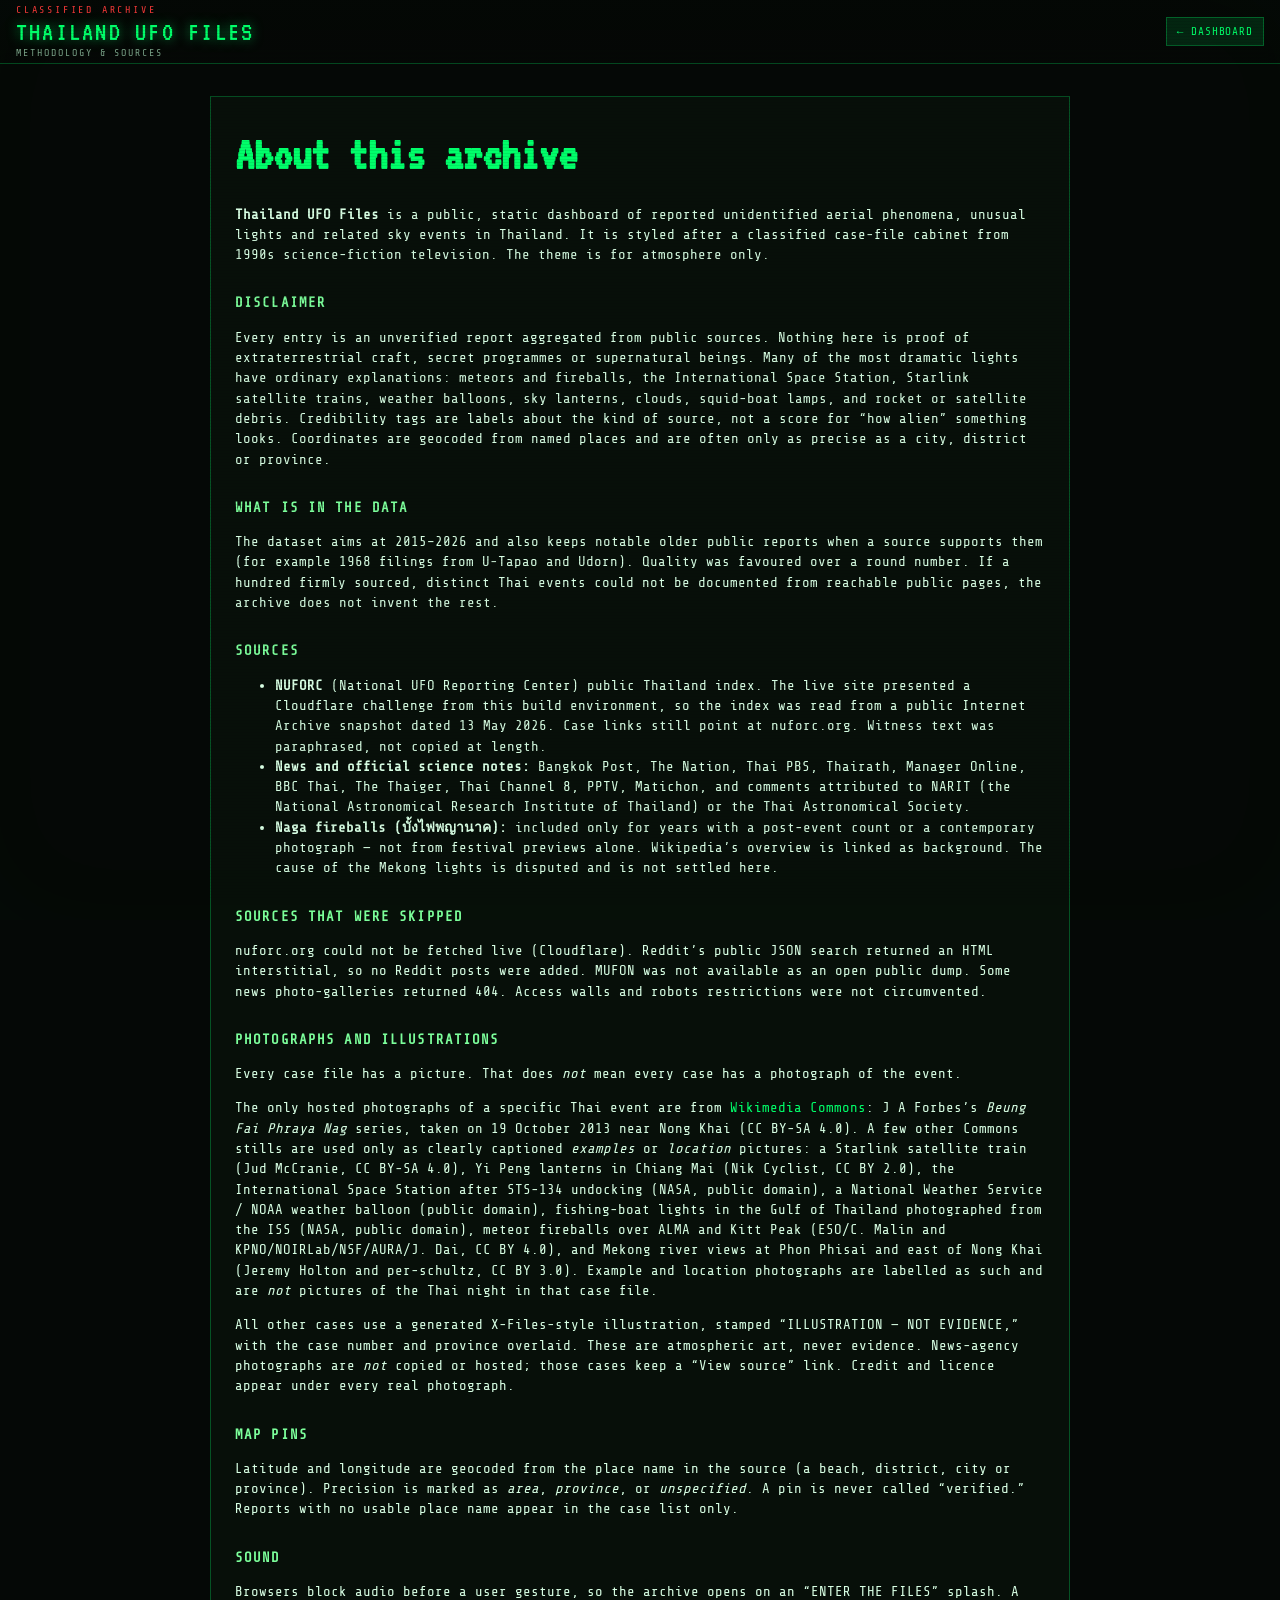
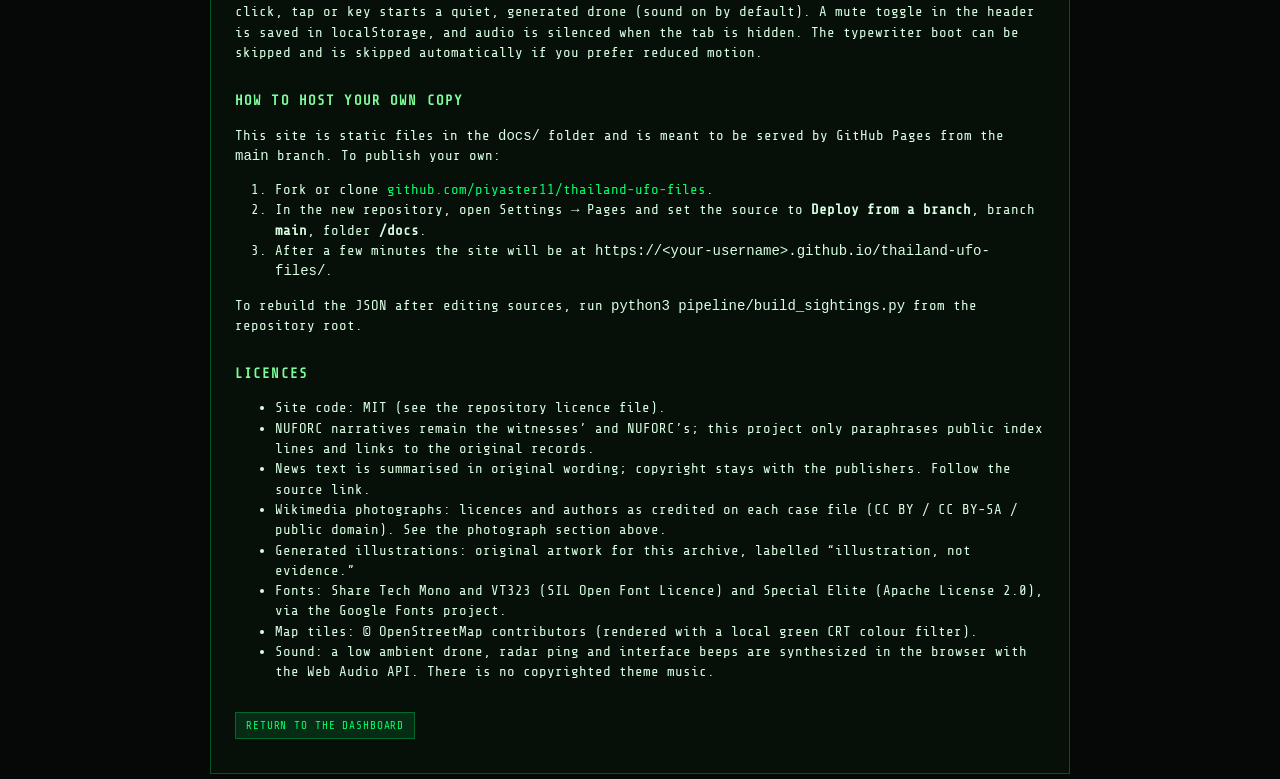
<file: docs/about.html>
<!DOCTYPE html>
<html lang="en">
<head>
  <meta charset="UTF-8">
  <meta name="viewport" content="width=device-width, initial-scale=1">
  <title>About — Thailand UFO Files</title>
  <link rel="stylesheet" href="css/style.css">
</head>
<body class="about-page">
  <div class="scanlines" aria-hidden="true"></div>
  <header class="site-header">
    <div class="brand">
      <div class="brand-kicker">Classified archive</div>
      <div class="brand-title">THAILAND UFO FILES</div>
      <div class="brand-sub">Methodology & sources</div>
    </div>
    <div class="header-actions">
      <a class="btn" href="index.html">← Dashboard</a>
    </div>
  </header>
  <main class="about-wrap" style="margin-top:96px">
    <h1>About this archive</h1>
    <p><strong>Thailand UFO Files</strong> is a public, static dashboard of reported unidentified aerial phenomena, unusual lights and related sky events in Thailand. It is styled after a classified case-file cabinet from 1990s science-fiction television. The theme is for atmosphere only.</p>

    <h2>Disclaimer</h2>
    <p>Every entry is an unverified report aggregated from public sources. Nothing here is proof of extraterrestrial craft, secret programmes or supernatural beings. Many of the most dramatic lights have ordinary explanations: meteors and fireballs, the International Space Station, Starlink satellite trains, weather balloons, sky lanterns, clouds, squid-boat lamps, and rocket or satellite debris. Credibility tags are labels about the kind of source, not a score for “how alien” something looks. Coordinates are geocoded from named places and are often only as precise as a city, district or province.</p>

    <h2>What is in the data</h2>
    <p>The dataset aims at 2015–2026 and also keeps notable older public reports when a source supports them (for example 1968 filings from U-Tapao and Udorn). Quality was favoured over a round number. If a hundred firmly sourced, distinct Thai events could not be documented from reachable public pages, the archive does not invent the rest.</p>

    <h2>Sources</h2>
    <ul>
      <li><strong>NUFORC</strong> (National UFO Reporting Center) public Thailand index. The live site presented a Cloudflare challenge from this build environment, so the index was read from a public Internet Archive snapshot dated 13 May 2026. Case links still point at nuforc.org. Witness text was paraphrased, not copied at length.</li>
      <li><strong>News and official science notes:</strong> Bangkok Post, The Nation, Thai PBS, Thairath, Manager Online, BBC Thai, The Thaiger, Thai Channel 8, PPTV, Matichon, and comments attributed to NARIT (the National Astronomical Research Institute of Thailand) or the Thai Astronomical Society.</li>
      <li><strong>Naga fireballs (บั้งไฟพญานาค):</strong> included only for years with a post-event count or a contemporary photograph — not from festival previews alone. Wikipedia’s overview is linked as background. The cause of the Mekong lights is disputed and is not settled here.</li>
    </ul>

    <h2>Sources that were skipped</h2>
    <p>nuforc.org could not be fetched live (Cloudflare). Reddit’s public JSON search returned an HTML interstitial, so no Reddit posts were added. MUFON was not available as an open public dump. Some news photo-galleries returned 404. Access walls and robots restrictions were not circumvented.</p>

    <h2>Photographs and illustrations</h2>
    <p>Every case file has a picture. That does <em>not</em> mean every case has a photograph of the event.</p>
    <p>The only hosted photographs of a specific Thai event are from <a href="https://commons.wikimedia.org/">Wikimedia Commons</a>: J A Forbes’s <em>Beung Fai Phraya Nag</em> series, taken on 19 October 2013 near Nong Khai (CC BY-SA 4.0). A few other Commons stills are used only as clearly captioned <em>examples</em> or <em>location</em> pictures: a Starlink satellite train (Jud McCranie, CC BY-SA 4.0), Yi Peng lanterns in Chiang Mai (Nik Cyclist, CC BY 2.0), the International Space Station after STS-134 undocking (NASA, public domain), a National Weather Service / NOAA weather balloon (public domain), fishing-boat lights in the Gulf of Thailand photographed from the ISS (NASA, public domain), meteor fireballs over ALMA and Kitt Peak (ESO/C. Malin and KPNO/NOIRLab/NSF/AURA/J. Dai, CC BY 4.0), and Mekong river views at Phon Phisai and east of Nong Khai (Jeremy Holton and per-schultz, CC BY 3.0). Example and location photographs are labelled as such and are <em>not</em> pictures of the Thai night in that case file.</p>
    <p>All other cases use a generated X-Files-style illustration, stamped “ILLUSTRATION — NOT EVIDENCE,” with the case number and province overlaid. These are atmospheric art, never evidence. News-agency photographs are <em>not</em> copied or hosted; those cases keep a “View source” link. Credit and licence appear under every real photograph.</p>

    <h2>Map pins</h2>
    <p>Latitude and longitude are geocoded from the place name in the source (a beach, district, city or province). Precision is marked as <em>area</em>, <em>province</em>, or <em>unspecified</em>. A pin is never called “verified.” Reports with no usable place name appear in the case list only.</p>

    <h2>Sound</h2>
    <p>Browsers block audio before a user gesture, so the archive opens on an “ENTER THE FILES” splash. A click, tap or key starts a quiet, generated drone (sound on by default). A mute toggle in the header is saved in localStorage, and audio is silenced when the tab is hidden. The typewriter boot can be skipped and is skipped automatically if you prefer reduced motion.</p>

    <h2>How to host your own copy</h2>
    <p>This site is static files in the <code>docs/</code> folder and is meant to be served by GitHub Pages from the <code>main</code> branch. To publish your own:</p>
    <ol>
      <li>Fork or clone <a href="https://github.com/piyaster11/thailand-ufo-files">github.com/piyaster11/thailand-ufo-files</a>.</li>
      <li>In the new repository, open Settings → Pages and set the source to <strong>Deploy from a branch</strong>, branch <strong>main</strong>, folder <strong>/docs</strong>.</li>
      <li>After a few minutes the site will be at <code>https://&lt;your-username&gt;.github.io/thailand-ufo-files/</code>.</li>
    </ol>
    <p>To rebuild the JSON after editing sources, run <code>python3 pipeline/build_sightings.py</code> from the repository root.</p>

    <h2>Licences</h2>
    <ul>
      <li>Site code: MIT (see the repository licence file).</li>
      <li>NUFORC narratives remain the witnesses’ and NUFORC’s; this project only paraphrases public index lines and links to the original records.</li>
      <li>News text is summarised in original wording; copyright stays with the publishers. Follow the source link.</li>
      <li>Wikimedia photographs: licences and authors as credited on each case file (CC BY / CC BY-SA / public domain). See the photograph section above.</li>
      <li>Generated illustrations: original artwork for this archive, labelled “illustration, not evidence.”</li>
      <li>Fonts: Share Tech Mono and VT323 (SIL Open Font Licence) and Special Elite (Apache License 2.0), via the Google Fonts project.</li>
      <li>Map tiles: © OpenStreetMap contributors (rendered with a local green CRT colour filter).</li>
      <li>Sound: a low ambient drone, radar ping and interface beeps are synthesized in the browser with the Web Audio API. There is no copyrighted theme music.</li>
    </ul>

    <p style="margin-top:32px"><a class="btn" href="index.html">Return to the dashboard</a></p>
  </main>
</body>
</html>
</file>
<file: docs/css/style.css>
@font-face{font-family:"Share Tech Mono";src:url("../fonts/ShareTechMono-Regular.ttf") format("truetype");font-display:swap}
@font-face{font-family:"VT323";src:url("../fonts/VT323-Regular.ttf") format("truetype");font-display:swap}
@font-face{font-family:"Special Elite";src:url("../fonts/SpecialElite-Regular.ttf") format("truetype");font-display:swap}

:root{
  --bg:#050806;
  --bg-2:#0a110c;
  --panel:rgba(8,16,10,.92);
  --panel-solid:#0c140e;
  --line:rgba(0,255,106,.28);
  --line-strong:#00ff6a;
  --green:#00ff6a;
  --green-dim:#7cff9b;
  --green-faint:rgba(0,255,106,.12);
  --amber:#ffc14d;
  --red:#ff3b3b;
  --text:#d8ffe4;
  --muted:#7aa388;
  --shadow:0 0 40px rgba(0,255,106,.08);
  --font-ui:"Share Tech Mono",ui-monospace,Menlo,Consolas,monospace;
  --font-display:"VT323","Share Tech Mono",monospace;
  --font-file:"Special Elite","Share Tech Mono",cursive;
  --header-h:64px;
  --filter-w:320px;
}

*{box-sizing:border-box}
html,body{margin:0;padding:0;height:100%;background:var(--bg);color:var(--text);font-family:var(--font-ui);font-size:14px;line-height:1.45}
body{overflow:hidden}
a{color:var(--green);text-decoration:none}
a:hover{text-decoration:underline;text-underline-offset:3px}
button,input,select{font-family:inherit}

/* CRT overlays */
.scanlines,.vignette{pointer-events:none;position:fixed;inset:0;z-index:80}
.scanlines{background:repeating-linear-gradient(to bottom,rgba(0,0,0,.18) 0 1px,transparent 1px 3px);mix-blend-mode:multiply;opacity:.45}
.vignette{background:radial-gradient(ellipse at center,transparent 50%,rgba(0,0,0,.55) 100%);opacity:.85}
body::before{content:"";position:fixed;inset:-20px;z-index:70;pointer-events:none;background:transparent;box-shadow:inset 0 0 120px rgba(0,255,106,.04);animation:flicker 6s infinite;opacity:.5}
@keyframes flicker{0%,100%{opacity:.35}92%{opacity:.35}93%{opacity:.7}94%{opacity:.3}96%{opacity:.55}97%{opacity:.35}}
@media (prefers-reduced-motion:reduce){
  body::before,.scanlines{animation:none}
  .radar-sweep,.pulse-core,.boot-cursor,.boot-enter{animation:none !important}
}

/* Header */
.site-header{position:fixed;top:0;left:0;right:0;height:var(--header-h);z-index:40;display:flex;align-items:center;gap:16px;padding:0 16px;background:linear-gradient(to bottom,rgba(5,8,6,.96),rgba(5,8,6,.86));border-bottom:1px solid var(--line);backdrop-filter:blur(8px)}
.brand{display:flex;flex-direction:column;min-width:0}
.brand-kicker{font-size:10px;letter-spacing:.28em;color:var(--red);text-transform:uppercase}
.brand-title{font-family:var(--font-display);font-size:28px;line-height:1;letter-spacing:.08em;color:var(--green);text-shadow:0 0 12px rgba(0,255,106,.6)}
.brand-sub{font-size:10px;letter-spacing:.2em;color:var(--muted);text-transform:uppercase}
.header-actions{margin-left:auto;display:flex;align-items:center;gap:8px;flex-wrap:wrap}
.btn{appearance:none;border:1px solid var(--line);background:var(--green-faint);color:var(--green);padding:6px 10px;cursor:pointer;letter-spacing:.08em;text-transform:uppercase;font-size:11px;transition:background .15s,box-shadow .15s,color .15s}
.btn:hover,.btn:focus-visible{background:rgba(0,255,106,.22);box-shadow:0 0 12px rgba(0,255,106,.25);outline:none}
.btn.active{background:var(--green);color:#031405;box-shadow:0 0 14px rgba(0,255,106,.4)}
.btn-amber{border-color:rgba(255,193,77,.45);color:var(--amber);background:rgba(255,193,77,.08)}
.btn-ghost{background:transparent}

/* Layout */
.app{display:grid;grid-template-columns:var(--filter-w) 1fr;grid-template-rows:var(--header-h) 1fr auto;height:100%;padding-top:0}
.sidebar{grid-row:2 / span 2;grid-column:1;border-right:1px solid var(--line);background:var(--panel);overflow:hidden;padding:12px 12px 8px;z-index:20;position:relative;isolation:isolate;display:flex;flex-direction:column;min-height:0}
.map-wrap{grid-row:2;grid-column:2;position:relative;min-height:0;z-index:1;isolation:isolate;overflow:hidden}
#map{position:absolute;inset:0;background:#050806}
.leaflet-container{background:#050806;font-family:var(--font-ui)}
.leaflet-tile-pane{filter:invert(1) hue-rotate(145deg) saturate(1.55) brightness(.8) contrast(1.15)}
.leaflet-control-attribution{background:rgba(0,0,0,.65)!important;color:var(--muted)!important;font-size:10px!important}
.leaflet-control-attribution a{color:var(--green)!important}
.leaflet-control-zoom a{background:#0c140e!important;color:var(--green)!important;border-color:var(--line)!important}

.radar-sweep{position:absolute;inset:0;pointer-events:none;z-index:5;opacity:.22;background:conic-gradient(from 0deg at 50% 50%,transparent 0 75%,rgba(0,255,106,.35) 85%,transparent 95%);animation:sweep 8s linear infinite;mix-blend-mode:screen}
@keyframes sweep{to{transform:rotate(360deg)}}

.bottom-panel{grid-row:3;grid-column:2;border-top:1px solid var(--line);background:var(--panel);padding:10px 14px 12px;z-index:2;max-height:34vh;overflow:auto}

/* Stats */
.stats{display:grid;grid-template-columns:repeat(2,1fr);gap:8px;margin-bottom:12px}
.stat{border:1px solid var(--line);padding:8px 10px;background:rgba(0,0,0,.28)}
.stat b{display:block;font-family:var(--font-display);font-size:28px;line-height:1;color:var(--green);text-shadow:0 0 10px rgba(0,255,106,.45)}
.stat span{font-size:10px;letter-spacing:.12em;text-transform:uppercase;color:var(--muted)}

/* Filters */
.filter-block{margin:10px 0;border-top:1px dashed var(--line);padding-top:10px}
.filter-block h3,.bottom-panel h3,.case-list-head{margin:0 0 8px;font-size:11px;letter-spacing:.18em;text-transform:uppercase;color:var(--green-dim)}
label.field{display:block;font-size:10px;letter-spacing:.14em;text-transform:uppercase;color:var(--muted);margin:8px 0 4px}
input[type="search"],input[type="text"],select{width:100%;background:#050806;border:1px solid var(--line);color:var(--text);padding:7px 8px;outline:none}
input[type="search"]:focus,select:focus{border-color:var(--green);box-shadow:0 0 0 1px rgba(0,255,106,.35)}
.year-row{display:flex;align-items:center;gap:8px}
.year-row input[type="range"]{flex:1;accent-color:var(--green)}
.checks{display:flex;flex-direction:column;gap:3px;max-height:88px;overflow:auto}
.checks label{display:flex;gap:8px;align-items:flex-start;font-size:12px;color:var(--text);letter-spacing:0;text-transform:none;cursor:pointer}
.hint{font-size:11px;color:var(--muted);margin:4px 0 0}

/* Case list */
.disclaimer,.stats,.filter-block,.case-list-head{flex-shrink:0}
.filter-block{overflow:auto;max-height:46%}
.case-list-head{margin-top:8px}
.case-list{list-style:none;margin:0;padding:0;flex:1 1 auto;overflow:auto;min-height:160px}
.case-list li{display:grid;grid-template-columns:72px 1fr;gap:8px;align-items:center;border:1px solid transparent;border-bottom:1px solid rgba(0,255,106,.12);padding:8px 6px;cursor:pointer}
.case-list li:hover,.case-list li.active{border-color:var(--line);background:var(--green-faint)}
.case-list .cn{color:var(--amber);font-size:10px;letter-spacing:.1em}
.case-list .ct{display:block;color:var(--text)}
.case-list .cm{display:block;font-size:11px;color:var(--muted)}
.case-thumb-wrap{position:relative;width:72px;height:52px}
.case-thumb{display:block;width:72px;height:52px;object-fit:cover;border:1px solid var(--line);background:#000;filter:contrast(1.05) saturate(.9)}
.case-thumb-tag{position:absolute;left:2px;bottom:2px;font-size:7px;letter-spacing:.06em;text-transform:uppercase;padding:1px 3px;background:rgba(0,0,0,.75);border:1px solid var(--amber);color:var(--amber);line-height:1.2}
.case-thumb-tag.real{border-color:var(--green);color:var(--green)}

/* Timeline + charts */
.timeline{display:flex;align-items:center;gap:10px;margin-bottom:8px}
.timeline input{flex:1;accent-color:var(--green)}
.tl-label{min-width:120px;color:var(--green);font-size:12px}
.charts{display:grid;grid-template-columns:repeat(3,1fr);gap:10px}
.chart-box{border:1px solid var(--line);padding:6px 8px;background:rgba(0,0,0,.25);min-height:140px;position:relative}
.chart-box canvas{width:100%!important;height:120px!important}

/* Case file drawer */
.drawer-backdrop{position:fixed;inset:0;background:rgba(0,0,0,.55);z-index:90;opacity:0;pointer-events:none;transition:opacity .2s}
.drawer-backdrop.open{opacity:1;pointer-events:auto}
.case-drawer{position:fixed;top:0;right:0;height:100%;width:min(460px,100%);z-index:95;background-color:#0b120d;background-image:linear-gradient(180deg,#101a12 0%,#0b120d 45%,#070c08 100%);border-left:1px solid var(--line);box-shadow:-12px 0 40px rgba(0,0,0,.65);transform:translateX(110%);transition:transform .28s ease;overflow:auto;padding:20px 20px 56px}
.case-drawer.open{transform:translateX(0)}
.stamp-row{display:flex;gap:8px;flex-wrap:wrap;margin:8px 0 12px}
.stamp{border:2px solid var(--red);color:var(--red);padding:3px 8px;letter-spacing:.14em;text-transform:uppercase;font-size:11px;transform:rotate(-2deg)}
.stamp.green{border-color:var(--green);color:var(--green);transform:rotate(2deg)}
.stamp.amber{border-color:var(--amber);color:var(--amber)}
.case-drawer h2{font-family:var(--font-file);font-weight:400;font-size:20px;line-height:1.35;margin:8px 36px 8px 0;color:var(--green-dim);text-shadow:0 0 8px rgba(0,255,106,.2);overflow-wrap:anywhere}
.case-meta{color:var(--muted);font-size:12px;margin-bottom:12px}
.redact{position:relative;display:inline-block;min-height:1.2em}
.redact::after{content:"HOVER TO DECLASSIFY";position:absolute;inset:0;background:#111;box-shadow:0 0 0 1px #5a1a1a;color:#ff3b3b;font-size:9px;letter-spacing:.12em;display:flex;align-items:center;justify-content:center;transition:transform .35s ease,opacity .35s}
.redact:hover::after,.redact:focus-visible::after,.prefers-open .redact::after{transform:scaleX(0);opacity:0;transform-origin:left}
@media (hover:none){.redact::after{display:none}}
@media (prefers-reduced-motion:reduce){.redact::after{display:none}}
.kv{display:grid;grid-template-columns:110px 1fr;gap:4px 10px;margin:12px 0;font-size:12px}
.kv b{color:var(--muted);font-weight:400;letter-spacing:.08em;text-transform:uppercase;font-size:10px}
.case-summary{margin:12px 0;color:var(--text)}
.photos{display:grid;gap:10px;margin:12px 0}
.photos figure{margin:0;border:1px solid var(--line);background:#000;position:relative}
.photos img{display:block;width:100%;height:auto;filter:contrast(1.05) saturate(.9)}
.photos figcaption{padding:6px 8px;font-size:11px;color:var(--muted)}
.illus-tag,.photo-tag{display:inline-block;margin:6px 6px 0;border:1px solid var(--amber);color:var(--amber);font-size:10px;letter-spacing:.08em;padding:1px 6px;text-transform:uppercase;background:rgba(0,0,0,.65)}
.photo-tag{border-color:var(--green);color:var(--green)}
.photo-tag.example,.photo-tag.location{border-color:var(--amber);color:var(--amber)}
.source-list{list-style:none;padding:0;margin:8px 0}
.source-list li{margin:0 0 6px}
.close-x{float:right;border:0;background:transparent;color:var(--green);font-size:22px;cursor:pointer}

/* Markers */
 .ufo-marker{width:18px;height:18px;border-radius:50%;background:var(--green);box-shadow:0 0 0 0 rgba(0,255,106,.7);position:relative}
.ufo-marker .pulse-core{position:absolute;inset:-6px;border-radius:50%;border:1px solid var(--green);animation:ping 2.2s ease-out infinite;opacity:.8}
@keyframes ping{0%{transform:scale(.6);opacity:.8}100%{transform:scale(2.1);opacity:0}}
.ufo-marker.cat-naga_fireballs{background:#ff7a4d;box-shadow:0 0 8px #ff7a4d}
.ufo-marker.cat-naga_fireballs .pulse-core{border-color:#ff7a4d}
.ufo-marker.cat-fireball{background:#ffd36a}
.ufo-marker.cat-fireball .pulse-core{border-color:#ffd36a}
.ufo-marker.cat-triangle{background:#6ad0ff}
.ufo-marker.cat-triangle .pulse-core{border-color:#6ad0ff}
.ufo-marker.cat-rocket_reentry_starlink{background:#c07dff}
.ufo-marker.cat-rocket_reentry_starlink .pulse-core{border-color:#c07dff}
.ufo-marker.cat-explained-ring{box-shadow:0 0 0 2px #0c140e,0 0 0 3px var(--amber)}
.marker-cluster-custom{background:rgba(0,255,106,.18);border:1px solid var(--green);color:var(--green);border-radius:50%;display:flex;align-items:center;justify-content:center;font-family:var(--font-display);font-size:18px}
.leaflet-popup-content-wrapper,.leaflet-popup-tip{background:#0c140e;color:var(--text);border:1px solid var(--line);border-radius:0}
.leaflet-popup-content{margin:10px 12px;font-family:var(--font-ui);font-size:12px}

/* Boot */
.boot{position:fixed;inset:0;z-index:120;background:#020403;display:flex;flex-direction:column;justify-content:center;padding:8vw;color:var(--green)}
.boot-inner{max-width:720px}
.boot-kicker{font-size:11px;letter-spacing:.28em;color:var(--red);margin-bottom:16px}
.boot pre{font-family:var(--font-ui);font-size:14px;white-space:pre-wrap;min-height:10em;text-shadow:0 0 8px rgba(0,255,106,.4)}
.boot-cursor{display:inline-block;width:10px;height:16px;background:var(--green);margin-left:2px;animation:blink 1s step-end infinite;vertical-align:text-bottom}
@keyframes blink{50%{opacity:0}}
.boot-enter{display:flex;flex-direction:column;align-items:flex-start;gap:4px;margin-top:18px;padding:14px 18px;font-size:18px;letter-spacing:.16em;border-color:var(--green);box-shadow:0 0 18px rgba(0,255,106,.25);animation:enterpulse 2.4s ease-in-out infinite}
.boot-enter span{display:block;font-size:11px;letter-spacing:.2em;color:var(--amber)}
@keyframes enterpulse{0%,100%{box-shadow:0 0 12px rgba(0,255,106,.2)}50%{box-shadow:0 0 28px rgba(0,255,106,.55)}}
.boot-hint{max-width:520px;color:var(--muted);font-size:12px;margin:14px 0 8px}
.boot.done{display:none}
#soundBtn[aria-pressed="true"]{border-color:var(--green);color:var(--green);box-shadow:0 0 10px rgba(0,255,106,.25)}

/* Gallery */
.gallery{position:fixed;inset:0;z-index:110;background:rgba(2,4,3,.88);backdrop-filter:blur(8px);overflow:auto;padding:72px 16px 32px}
.gallery-panel{max-width:1100px;margin:0 auto;border:1px solid var(--line);background:var(--panel);padding:16px 18px 24px}
.gallery-head{display:flex;align-items:center;justify-content:space-between;gap:12px;margin-bottom:8px}
.gallery-head h2{margin:0;font-family:var(--font-display);font-size:32px;color:var(--green);letter-spacing:.06em}
.gallery-grid{display:grid;grid-template-columns:repeat(auto-fill,minmax(200px,1fr));gap:10px;margin-top:14px}
.gallery-card{display:block;border:1px solid var(--line);background:#000;cursor:pointer;text-align:left;padding:0;color:inherit;position:relative;overflow:hidden}
.gallery-card img{display:block;width:100%;height:130px;object-fit:cover;filter:contrast(1.05) saturate(.9)}
.gallery-card:hover,.gallery-card:focus-visible{border-color:var(--green);box-shadow:0 0 12px rgba(0,255,106,.25);outline:none}
.gallery-card .meta{padding:6px 8px 8px}
.gallery-card .cn{color:var(--amber);font-size:10px;letter-spacing:.1em}
.gallery-card .ct{display:block;font-size:12px;color:var(--text)}
.leaflet-popup-content img.pop-thumb{display:block;width:100%;max-width:220px;height:88px;object-fit:cover;margin:0 0 6px;border:1px solid var(--line)}

/* Disclaimer bar */
.disclaimer{font-size:11px;color:var(--muted);border:1px solid var(--line);padding:8px;margin:0 0 12px;background:rgba(0,0,0,.3)}

/* About page (not the app shell) */
body.about-page{overflow:auto}
.about-wrap{max-width:860px;margin:40px auto;padding:24px;border:1px solid var(--line);background:var(--panel)}
.about-wrap h1{font-family:var(--font-display);font-size:48px;color:var(--green);margin:0 0 8px}
.about-wrap h2{color:var(--green-dim);letter-spacing:.08em;text-transform:uppercase;font-size:14px;margin:28px 0 8px}
.about-wrap p,.about-wrap li{color:var(--text)}

/* Mobile */
.menu-toggle{display:none}
@media (max-width:860px){
  :root{--header-h:96px}
  .menu-toggle{display:inline-block}
  .site-header{flex-wrap:wrap;align-items:flex-start;padding:8px;gap:8px}
  .header-actions{width:100%;justify-content:flex-start;order:3}
  .header-actions .btn{padding:5px 7px;font-size:10px}
  .app{grid-template-columns:1fr;grid-template-rows:var(--header-h) 1fr auto}
  .sidebar{position:fixed;top:var(--header-h);left:0;bottom:0;width:min(90vw,360px);transform:translateX(-110%);transition:transform .25s;grid-row:auto;grid-column:auto;z-index:45}
  .sidebar.open{transform:translateX(0)}
  .map-wrap,.bottom-panel{grid-column:1}
  .bottom-panel{max-height:26vh}
  .charts{grid-template-columns:1fr}
  .brand-title{font-size:20px}
}
</file>
